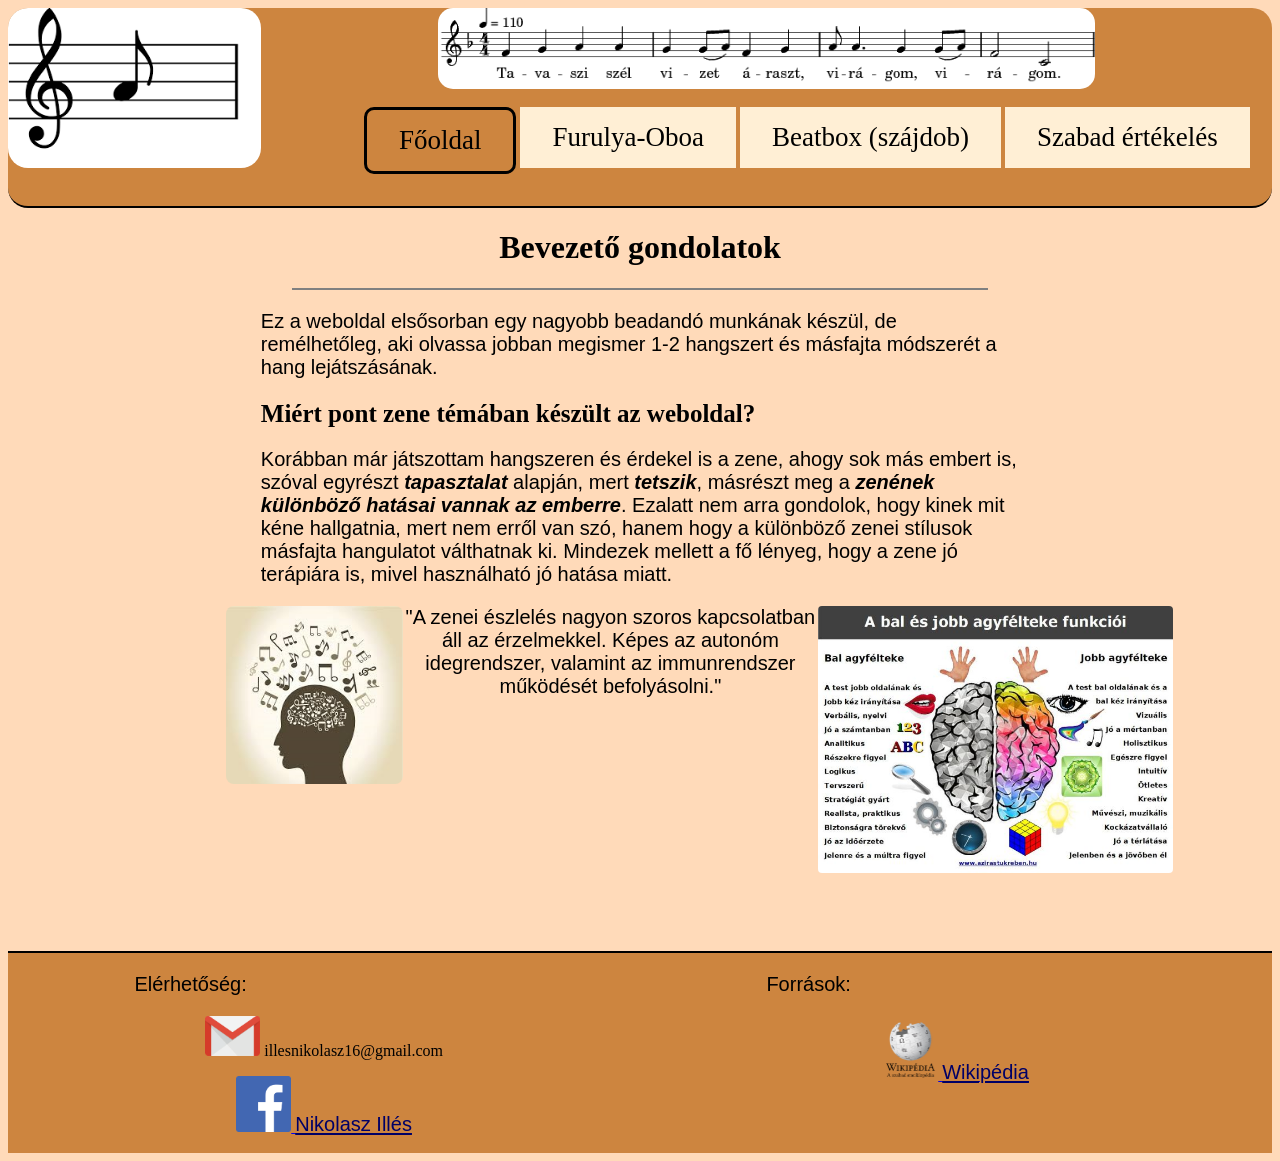
<file: index.html>
<!DOCTYPE html>
<html lang="hu">
    <head>
        <meta name="viewport" content="width=device-width, initial-scale=1">
        <meta charset="UTF-8">
        <title>Főoldal - Illés Nikolasz honlapja</title>
        <link rel="stylesheet" href="stilus.css">
    </head>
    <body>

    <nav class="kipozicional">
        <a href="#tartalom">Ugrás a tartalomra</a>
    </nav>

    <nav>
        <div id="menu">
            <div id="divbal">
                <figure id="logofigure">
                    <img src="logo.png" alt="hangjegy logo" id="logo">
                </figure>
            </div>
            <div id="divjobb">
                <div id="felso">
                    <figure id="hosszufigure">
                        <img src="hosszu-logo.png" alt="Tavaszi szél vizet áraszt kotta részlet" id="hosszu-logo">
                    </figure>
                </div>

                <div id="also">
                    <div>
                        <a href="#" class="button" id="jelenlegi">Főoldal</a>
                    </div>
                    <div>
                        <a href="furulya-oboa.html" class="button">Furulya-Oboa</a>
                    </div>
                    <div>
                        <a href="beatbox.html" class="button">Beatbox (szájdob)</a>
                    </div>
                    <div>
                        <a href="urlap.html" class="button">Szabad értékelés</a>
                    </div>
                </div>
            </div>
        </div>
    </nav>

    <main id="tartalom">
    <h1>Bevezető gondolatok</h1>

    <hr>

    <p>Ez a weboldal elsősorban egy nagyobb beadandó munkának készül, de remélhetőleg, aki olvassa jobban megismer 1-2 hangszert és másfajta módszerét a hang lejátszásának.</p>

    <section>
        <h2>Miért pont zene témában készült az weboldal?</h2>

        <p>Korábban már játszottam hangszeren és érdekel is a zene, ahogy sok más embert is, szóval egyrészt 
            <strong>tapasztalat</strong> alapján, mert 
            <strong>tetszik</strong>, másrészt meg a 
            <strong>zenének különböző hatásai vannak az emberre</strong>. 
            Ezalatt nem arra gondolok, hogy kinek mit kéne hallgatnia, mert nem erről van szó, hanem hogy a különböző zenei stílusok másfajta hangulatot válthatnak ki. Mindezek mellett a fő lényeg, hogy a zene jó terápiára is, mivel használható jó hatása miatt.</p>
    </section>

    <figure>
        <img src="ZeneAzAgyra.jpg" id="bal" alt="egy kép hangjelekről az agy körül">
    </figure>

    <figure>
        <img src="BalEsJobbTeke.jpg" alt="bal és jobb agyfélteke funkcióiról kép" id="jobb">    
    </figure>

    <section>
        <p id="idezet">"A zenei észlelés nagyon szoros kapcsolatban áll az érzelmekkel. Képes az autonóm idegrendszer, valamint az immunrendszer működését befolyásolni."</p>
    </section>

    </main>

    <footer>
        <div id="baldiv">
            <p>Elérhetőség:</p>
            <figure>
                <img src="gmail.png" class="footerkep" alt="gmail logo">
                illesnikolasz16@gmail.com
            </figure>
        
            <a href="https://www.facebook.com/illes.nikolasz/">
                <figure>
                    <img src="fb.png" class="footerkep" alt="facebook logo">
                    <p class="footerlink">Nikolasz Illés</p>
                </figure>
            </a>
        </div>
        <div id="jobbdiv">
            <p>Források:</p>
            <a href="https://hu.wikipedia.org/wiki/Kezd%C5%91lap">
                <figure>
                    <img src="wiki.png" class="footerkep" alt="Wikipédia logo">
                    <p class="footerlink">Wikipédia</p>
                </figure>
            </a>
        </div>
    </footer>

    <!-- JS-hez a div és a script -->
    <div id="Modal" class="modal">
        <span class="close">&times;</span>
        <figure>
            <img src="BalEsJobbTeke.jpg" class="modal-content" id="modalimg" alt="előtérbe kerülő kép">
        </figure>
        <div id="caption"></div>
    </div>

    <script>
        var modal = document.getElementById("Modal");
        
        var img = document.getElementById("jobb");
        var modalImg = document.getElementById("modalimg");
        var captionText = document.getElementById("caption");
        img.onclick = function()
        {
            modal.style.display = "block";
            modalImg.src = this.src;
            captionText.innerHTML = this.alt;
        }
        
        var span = document.getElementsByClassName("close")[0];
        
        span.onclick = function()
        { 
            modal.style.display = "none";
        }

        </script>
    </body>
</html>
</file>
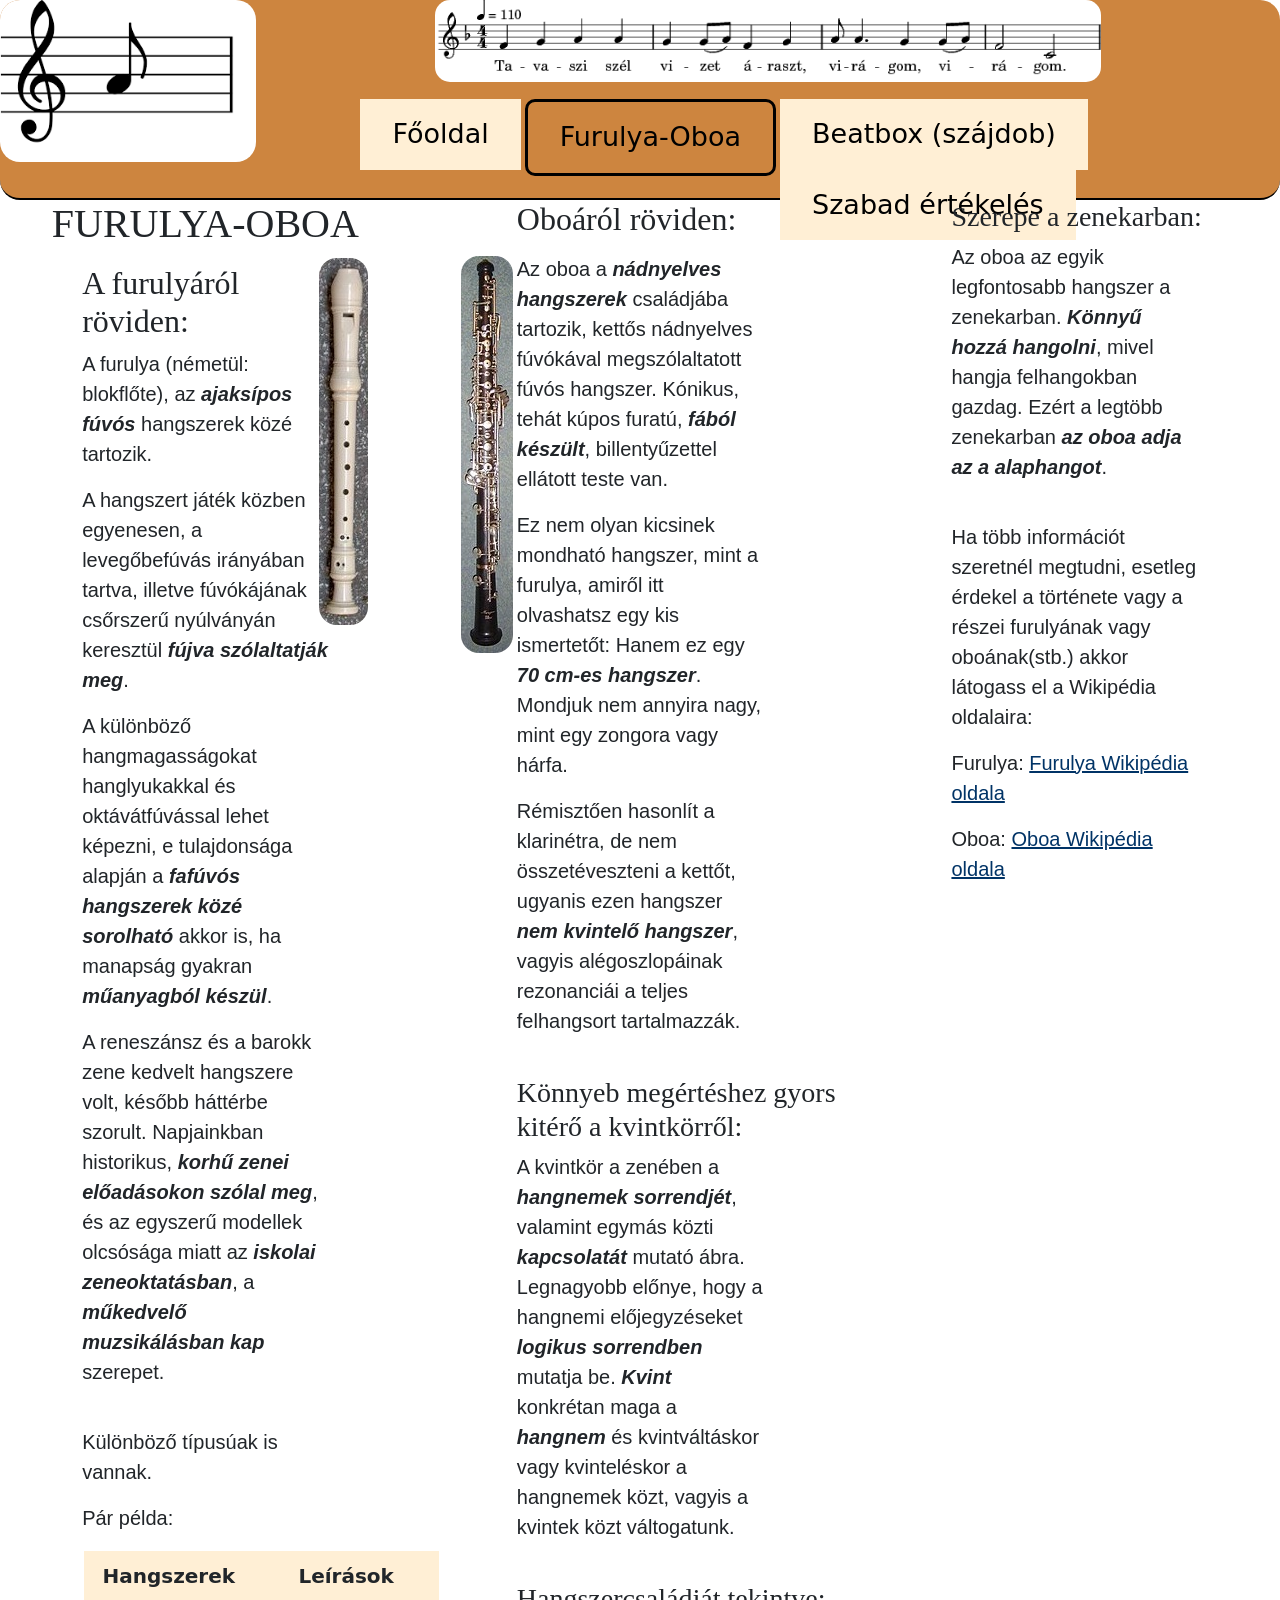
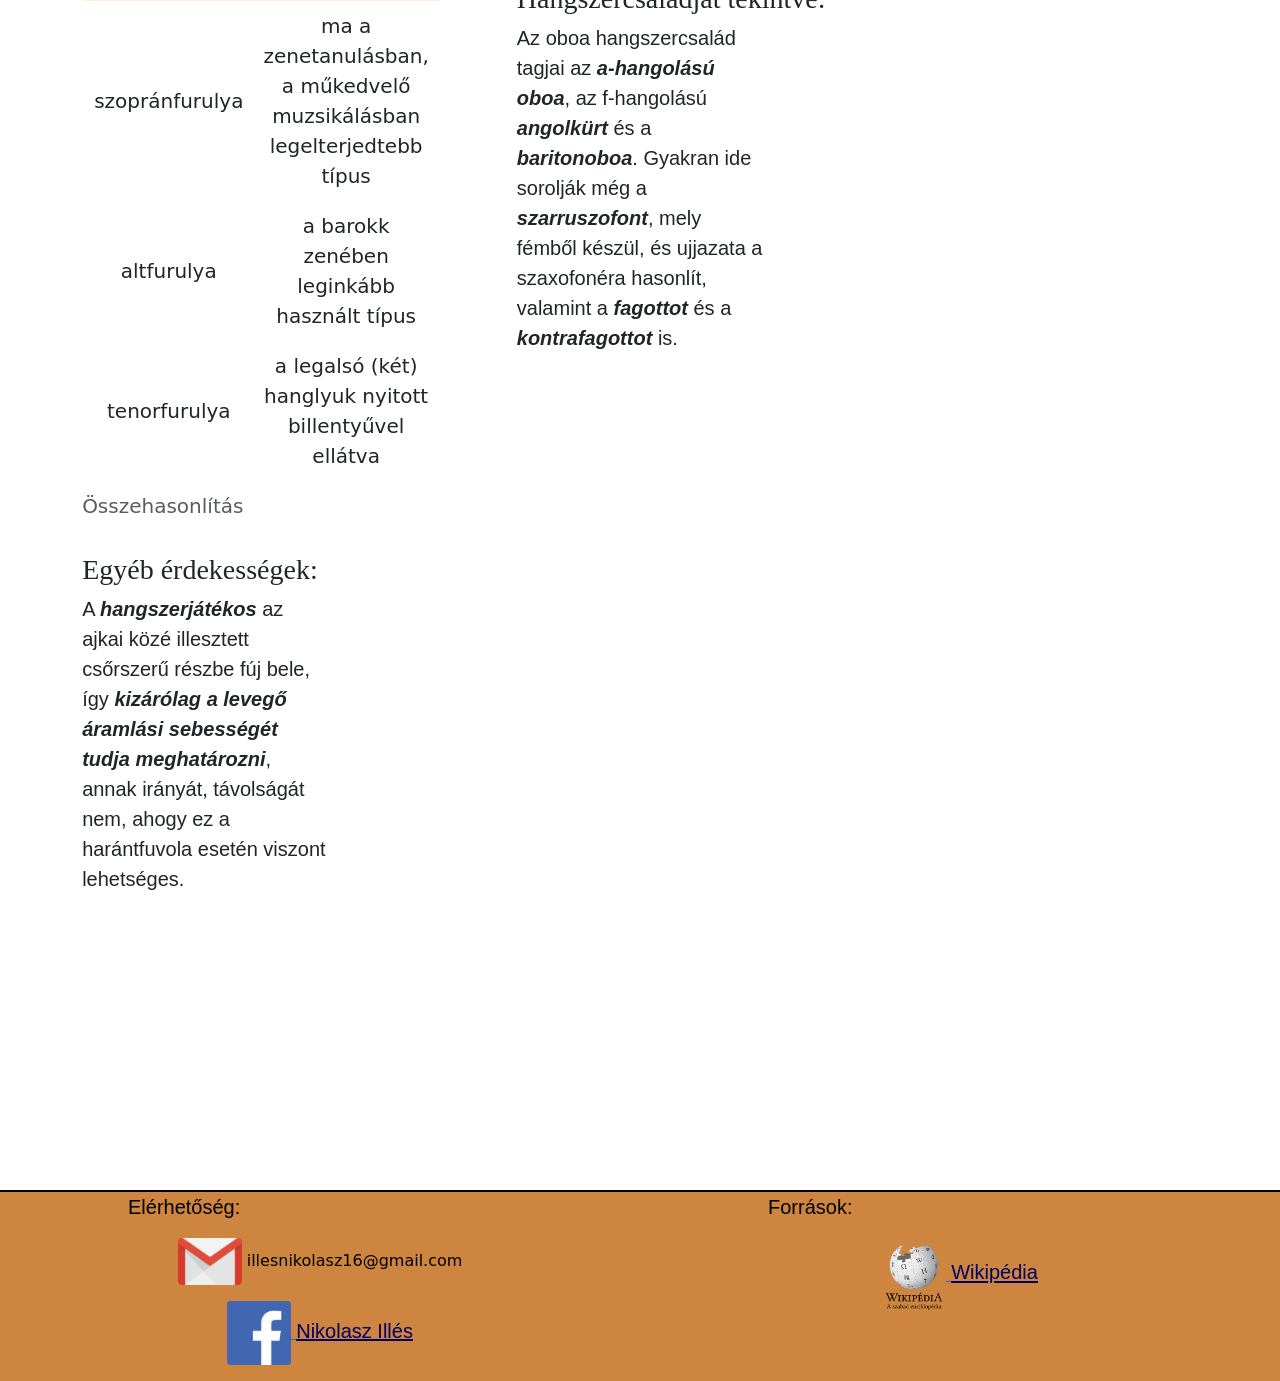
<file: furulya-oboa.html>
<!DOCTYPE html>
<html lang="hu">
    <head>
      <meta name="viewport" content="width=device-width, initial-scale=1">
      <meta charset="UTF-8">
      <title>Furulya-Oboa - Illés Nikolasz honlapja</title>
      <link rel="stylesheet" href="stilus.css">
      <link href="https://cdn.jsdelivr.net/npm/bootstrap@5.0.0/dist/css/bootstrap.min.css" rel="stylesheet" integrity="sha384-wEmeIV1mKuiNpC+IOBjI7aAzPcEZeedi5yW5f2yOq55WWLwNGmvvx4Um1vskeMj0" crossorigin="anonymous">
    </head>
    <body>

      <nav class="kipozicional">
        <a href="#tartalom">Ugrás a tartalomra</a>
      </nav>

      <nav>
        <div id="menu">
            <div id="divbal">
                <figure id="logofigure">
                    <img src="logo.png" alt="hangjegy logo" id="logo">
                </figure>
            </div>
            <div id="divjobb">
                <div id="felso">
                    <figure id="hosszufigure">
                        <img src="hosszu-logo.png" alt="Tavaszi szél vizet áraszt kotta részlet" id="hosszu-logo">
                    </figure>
                </div>

                <div id="also">
                    <div>
                        <a href="index.html" class="button">Főoldal</a>
                    </div>
                    <div>
                        <a href="#" class="button" id="jelenlegi">Furulya-Oboa</a>
                    </div>
                    <div>
                        <a href="beatbox.html" class="button">Beatbox (szájdob)</a>
                    </div>
                    <div>
                        <a href="urlap.html" class="button">Szabad értékelés</a>
                    </div>
                </div>
            </div>
        </div>
    </nav>

    <main id="tartalom">

      <div class="row">
        <div class="col-sm-12 col-md-6 col-xl-4">
          <h1>FURULYA-OBOA</h1>
      
          <figure>
            <a target="_blank" href="furulya.jpg">
              <img src="kicsifurulya.jpg" alt="furulyáról kép" id="furulya">
            </a>
          </figure>

          <section>
            <h2>A furulyáról röviden:</h2>
            
            <p>A furulya (németül: blokflőte), az <strong>ajaksípos fúvós</strong> hangszerek közé tartozik.</p>
            
            <p>A hangszert játék közben egyenesen, a levegőbefúvás irányában tartva, illetve fúvókájának csőrszerű nyúlványán keresztül 
              <strong>fújva szólaltatják meg</strong>.</p>
            
            <p>A különböző hangmagasságokat hanglyukakkal és oktávátfúvással lehet képezni, e tulajdonsága alapján a 
              <strong>fafúvós hangszerek közé sorolható</strong> akkor is, ha manapság gyakran 
              <strong>műanyagból készül</strong>.</p>
            
            <p>A reneszánsz és a barokk zene kedvelt hangszere volt, később háttérbe szorult. Napjainkban historikus, 
              <strong>korhű zenei előadásokon szólal meg</strong>, és az egyszerű modellek olcsósága miatt az 
              <strong>iskolai zeneoktatásban</strong>, a 
              <strong>műkedvelő muzsikálásban kap</strong> szerepet.</p>
          </section>
          
          <br>
          
          <section>
            <p>Különböző típusúak is vannak.</p>

            <p>Pár példa:</p>
          </section>
          
          <table id="tablazat" class="tablazatcenter">
            <caption>
              <details>
                <summary id="summary">Összehasonlítás</summary>
              </details>
            </caption>
            <tr>
              <th>Hangszerek</th>
              <th>Leírások</th> 
            </tr>
            <tr>
              <td>szopránfurulya</td>
              <td>ma a zenetanulásban, a műkedvelő muzsikálásban legelterjedtebb típus</td>
            </tr>
            <tr>
              <td>altfurulya</td>
              <td>a barokk zenében leginkább használt típus</td>
            </tr>
            <tr>
              <td>tenorfurulya</td>
              <td>a legalsó (két) hanglyuk nyitott billentyűvel ellátva</td>
            </tr>
          </table>
          
          <br>
          
          <article>
            <header>
              <h3>Egyéb érdekességek:</h3>
            </header>
          
            <p>A 
            <strong>hangszerjátékos</strong> az ajkai közé illesztett csőrszerű részbe fúj bele, így 
            <strong>kizárólag a levegő áramlási sebességét tudja meghatározni</strong>, annak irányát, távolságát nem, ahogy ez a harántfuvola esetén viszont lehetséges.</p>
          </article>

          <br>
          
            </div>
        <div class="col-sm-12 col-md-6 col-xl-4">
          <section>
              <h2>Oboáról röviden:</h2>
            
            <a target="_blank" href="oboa.jpg">
              <figure>
                <img src="kicsioboa.jpg" alt="oboáról kép" id="oboa">
              </figure>
            </a>
            <p>Az oboa a 
              <strong>nádnyelves hangszerek</strong> családjába tartozik, kettős nádnyelves fúvókával megszólaltatott fúvós hangszer. Kónikus, tehát kúpos furatú, 
              <strong>fából készült</strong>, billentyűzettel ellátott teste van.</p>
            
            <p>Ez nem olyan kicsinek mondható hangszer, mint a furulya, amiről itt olvashatsz egy kis ismertetőt:
            Hanem ez egy <strong>70 cm-es hangszer</strong>. Mondjuk nem annyira nagy, mint egy zongora vagy hárfa.</p>
            
            
            <p>Rémisztően hasonlít a klarinétra, de nem összetéveszteni a kettőt, ugyanis ezen hangszer <strong>nem kvintelő hangszer</strong>, vagyis alégoszlopáinak rezonanciái a teljes felhangsort tartalmazzák.</p>
          </section>

          <br>
          
          <aside>
            <h3>Könnyeb megértéshez gyors kitérő a kvintkörről:</h3>
            
            <p>A kvintkör a zenében a 
              <strong>hangnemek sorrendjét</strong>, valamint egymás közti 
              <strong>kapcsolatát</strong> mutató ábra. Legnagyobb előnye, hogy a hangnemi előjegyzéseket 
              <strong>logikus sorrendben</strong> mutatja be.
              <strong>Kvint</strong> konkrétan maga a 
              <strong>hangnem</strong> és kvintváltáskor vagy kvinteléskor a hangnemek közt, vagyis a kvintek közt váltogatunk.</p>
          </aside>

          <br>
          
          <section>
            <h3>Hangszercsaládját tekintve:</h3>
            <p>Az oboa hangszercsalád tagjai az 
              <strong>a-hangolású oboa</strong>, az f-hangolású 
              <strong>angolkürt</strong> és a 
              <strong>baritonoboa</strong>. Gyakran ide sorolják még a 
              <strong>szarruszofont</strong>, mely fémből készül, és ujjazata a szaxofonéra hasonlít, valamint a 
              <strong>fagottot</strong> és a 
              <strong>kontrafagottot</strong> is.</p>
          </section>

          <br>
            </div>
        <div class="col-sm-12 col-md-6 col-xl-4">
          <section>
            <h3>Szerepe a zenekarban:</h3>
            <p>Az oboa az egyik legfontosabb hangszer a zenekarban. 
            <strong>Könnyű hozzá hangolni</strong>, mivel hangja felhangokban gazdag. Ezért a legtöbb zenekarban 
            <strong>az oboa adja az a alaphangot</strong>.</p>
          </section>
          
          <br>
          
          <section>
            <p>Ha több információt szeretnél megtudni, esetleg érdekel a története vagy a részei furulyának vagy oboának(stb.) akkor látogass el a Wikipédia oldalaira:</p>
            
            <p>Furulya: <a href="https://hu.wikipedia.org/wiki/Furulya" class="link">Furulya Wikipédia oldala</a> </p>
            <p>Oboa: <a href="https://hu.wikipedia.org/wiki/Oboa" class="link">Oboa Wikipédia oldala</a> </p>
          </section>
        </div>
      </div>

    
      </main>

      <footer>
        <div id="baldiv">
            <p>Elérhetőség:</p>
              <figure>
                  <img src="gmail.png" class="footerkep" alt="gmail logo">
                  illesnikolasz16@gmail.com
              </figure>
        
            <a href="https://www.facebook.com/illes.nikolasz/">
              <figure>
                  <img src="fb.png" class="footerkep" alt="facebook logo">
                  <p class="footerlink">Nikolasz Illés</p>
              </figure>
            </a>
        </div>
        <div id="jobbdiv">
            <p>Források:</p>
            <a href="https://hu.wikipedia.org/wiki/Kezd%C5%91lap">
              <figure>
                  <img src="wiki.png" class="footerkep" alt="Wikipédia logo">
                  <p class="footerlink">Wikipédia</p>
              </figure>
            </a>
        </div>
    </footer>
      
    </body>
</html>
</file>
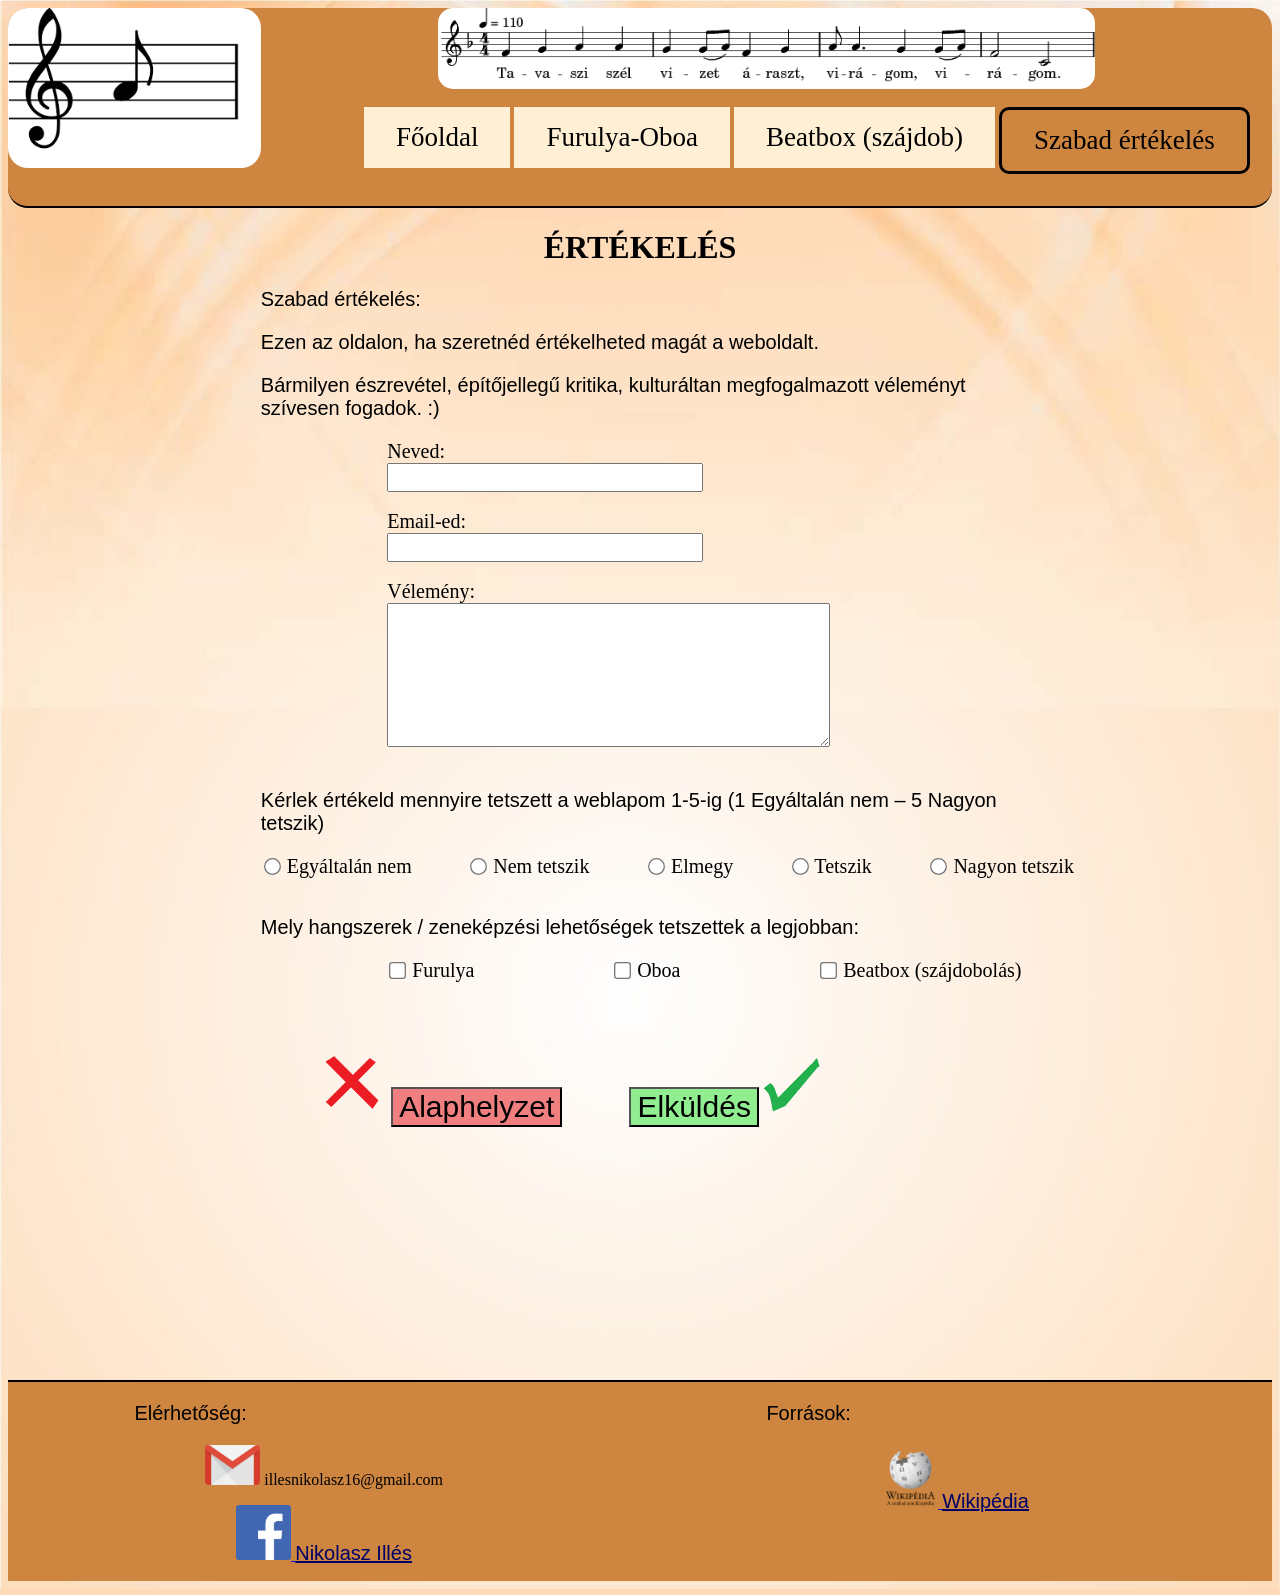
<file: urlap.html>
<!DOCTYPE html>
<html lang="hu">
    <head>
        <meta name="viewport" content="width=device-width, initial-scale=1">
        <meta charset="UTF-8">
        <title>Szabad Értékelés - Illés Nikolasz honlapja</title>
        <link rel="stylesheet" href="stilus.css">
    </head>
    <body id="bg">

        <nav class="kipozicional">
            <a href="#tartalom">Ugrás a tartalomra</a>
        </nav>

        <nav>
            <div id="menu">
                <div id="divbal">
                    <figure id="logofigure">
                        <img src="logo.png" alt="hangjegy logo" id="logo">
                    </figure>
                </div>
                <div id="divjobb">
                    <div id="felso">
                        <figure id="hosszufigure">
                            <img src="hosszu-logo.png" alt="Tavaszi szél vizet áraszt kotta részlet" id="hosszu-logo">
                        </figure>
                    </div>
    
                    <div id="also">
                        <div>
                            <a href="index.html" class="button">Főoldal</a>
                        </div>
                        <div>
                            <a href="furulya-oboa.html" class="button">Furulya-Oboa</a>
                        </div>
                        <div>
                            <a href="beatbox.html" class="button">Beatbox (szájdob)</a>
                        </div>
                        <div>
                            <a href="#" class="button" id="jelenlegi">Szabad értékelés</a>
                        </div>
                    </div>
                </div>
            </div>
        </nav>

        <main id="tartalom">

        <h1>ÉRTÉKELÉS</h1>

        <section>
            <p>Szabad értékelés:</p>

            <p>Ezen az oldalon, ha szeretnéd értékelheted magát a weboldalt.</p>
            <p>Bármilyen észrevétel, építőjellegű kritika, kulturáltan megfogalmazott véleményt szívesen fogadok. :)</p>
        </section>

        <form action="mailto:illesnikolasz16@gmail.com" method="post">
            <label class="label">Neved:</label>
            <br>
            <input type="text" class="input" maxlength="20">
            <br><br>

            <label class="label">Email-ed:</label>
            <br>
            <input type="text" class="input" maxlength="35">
            <br><br>

            <label class="label">Vélemény:</label>
            <br>
            <textarea id="textarea" maxlength="200" rows="6"></textarea>
            <br><br>

            <p>Kérlek értékeld mennyire tetszett a weblapom 1-5-ig (1 Egyáltalán nem – 5 Nagyon tetszik)</p>
            <div id="radio">
                <input type="radio" name="tetszik">
                <label class="radio">Egyáltalán nem</label>
                <input type="radio" name="tetszik">
                <label class="radio">Nem tetszik</label>
                <input type="radio" name="tetszik">
                <label class="radio">Elmegy</label>
                <input type="radio" name="tetszik">
                <label class="radio">Tetszik</label>
                <input type="radio" name="tetszik">
                <label class="radio">Nagyon tetszik</label>
            </div>

            <br>

            <p>Mely hangszerek / zeneképzési lehetőségek tetszettek a legjobban:</p>
            <div id="checkbox">
                <input type="checkbox" name="hangszer1">
                <label class="checkbox">Furulya</label>
                <input type="checkbox" name="hangszer2">
                <label class="checkbox">Oboa</label>
                <input type="checkbox" name="hangszer3">
                <label class="checkbox">Beatbox (szájdobolás)</label>
            </div>

            <br><br>
            <br><br>

            <img src="cross.png" id="cross" alt="X mint kép">
            <input type="reset" value="Alaphelyzet" id="reset">
            <input type="submit" value="Elküldés" id="submit">
            <img src="tick.png" id="tick" alt="pipa mint kép">
        </form>

        </main>

        <footer>
            <div id="baldiv">
                <p>Elérhetőség:</p>
                    <figure>
                        <img src="gmail.png" class="footerkep" alt="gmail logo">
                        illesnikolasz16@gmail.com
                    </figure>
            
                <a href="https://www.facebook.com/illes.nikolasz/">
                    <figure>
                        <img src="fb.png" class="footerkep" alt="facebook logo">
                        <p class="footerlink">Nikolasz Illés</p>
                    </figure>
                </a>
            </div>
            <div id="jobbdiv">
                <p>Források:</p>
                <a href="https://hu.wikipedia.org/wiki/Kezd%C5%91lap">
                    <figure>
                        <img src="wiki.png" class="footerkep" alt="Wikipédia logo">
                        <p class="footerlink">Wikipédia</p>
                    </figure>
                </a>
            </div>
        </footer>

    </body>
</html>
</file>
<file: stilus.css>
body
{
    background-color: #FFDAB9;
}

h1
{
    text-align: center;
    font-family: Georgia, serif;
}

h2
{
    font-size: 25px;
    margin-left: 20%;
    margin-right: 20%;
    font-family: 'Times New Roman', Times, serif;
}

h3
{
    font-size: 23px;
    margin-left: 20%;
    font-family: 'Times New Roman', Times, serif;
}

hr
{
    width: 55%;
    border: 1px solid grey;
}

p
{
    text-align: left;
    margin-left: 20%;
    margin-right: 20%;
    font-size: 20px;
    font-family: Arial, Helvetica, sans-serif;
}

p strong section
{
    text-align: left;
    margin-left: 20%;
    margin-right: 20%;
    font-size: 20px;
}

#bal
{
    height: auto;
    width: 15%;
    float: left;
    margin-left: 15%;
    border-radius: 8px;
}

#jobb
{
    height: auto;
    width: 30%;
    float: right;
    margin-right: 5%;
    cursor: pointer;
    transition: 0.3s;
    border-radius: 4px;
}

#jobb:hover
{
    opacity: 0.7;
}

#idezet
{
    text-align: center;
    vertical-align: middle;
}

#logo
{
    border-radius: 20px;
    height: auto;
    width: 100%;
}

#logofigure
{
    margin: 0;
}

#hosszu-logo
{
    height: 65%;
    width: 65%;
    border-radius: 15px;
}

#hosszufigure
{
    margin: 0;
}

#menu
{
    background-color: #CD853F;
    border-bottom: 2px solid black;
    border-radius: 20px;
    text-align: center;
    height: 200px;
    width: 100%;
}

#divbal
{
    float: left;
    width: 20%;
    height: 100%;
}

#divjobb
{
    height: 100%;
    width: 80%;
    float: right;
}

#felso
{
    height: 50%;
}

#also
{
    height: 50%;
    padding-left: 10%;
}

.button {
    background-color: #FFEFD5;
    color: black;
    padding: 15px 32px;
    text-align: center;
    text-decoration: none;
    font-size: 27px;
    margin: 0px 2px;
    float: left;
}

.button:hover
{
    cursor: pointer;
    border-radius: 10px;
    border: 3px solid #CD853F;
}

#jelenlegi
{
    background-color: #CD853F;
    color: black;
    padding: 15px 32px;
    text-align: center;
    text-decoration: none;
    font-size: 27px;
    margin: 0px 2px;
    border-radius: 10px;
    border: 3px solid black;
}

#furulya
{
    float: right;
    height: 60%;
    width: auto;
    margin-right: 10%;
    border-radius: 20px;
    border: 2px solid white;
}

#furulya:hover, #oboa:hover
{
    box-shadow: 0 0 10px 3px rgba(0, 140, 186, 0.5);
    border-radius: 7px;
    cursor: pointer;
    transition: 0.4s;
}

#oboa
{
    float: left;
    height: 60%;
    width: auto;
    margin-left: 6%;
    border-radius: 20px;
    border: 2px solid white;
}

#tablazat, td, th
{
    text-align: center;
    border: 3px solid #CD853F;
    border-collapse: collapse;
    padding: 10px;
    border: 2px solid white;
}

#tablazat th
{
    background-color: #FFEFD5;
}

.tablazatcenter
{
    margin-left: 20%;
    margin-right: auto;
    font-size: 20px;
}

.link
{
    color: #003366;
}

.link:hover
{
    background-color: #663300;
    border-radius: 15px;
}

p .link:hover
{
    color: white;
}

p .link:active
{
    background-color: #663300;
    color: yellow;
    border-radius: 10px;
}

.link:visited
{
    color: #663300;
}

*
{
    box-sizing: border-box;
}

.video
{
    position: relative;
    overflow: hidden;
    padding-top: 25%;
    margin-left: 20%;
    width: 60%;
    /*
    border: 3px solid red;
    */
}

#video
{
    position: absolute;
    top: 0;
    left: 0;
    width: 100%;
    height: 100%;
}

.oszlop
{
    float: left;
    width: 33%;
    padding: 2px;
 }
  
#sor::after
{
    content: "";
    clear: both;
    display: table;
}

.kepsor
{
    width: 100%;
    height: auto;
    border-radius: 20px;
}

#kozepso
{
    width: 100%;
    height: 100%;
    border-radius: 20px;
}

.label
{
    text-align: left;
    margin-left: 30%;
    font-size: 20px;   
}

.input
{
    margin-left: 30%;
    width: 25%;
    height: 5%;
    font-size: 20px;
}

#textarea
{
    margin-left: 30%;
    width: 35%;
    font-size: 20px;
}

#bg
{
    background-image: url('bg.jpg');
    background-repeat: no-repeat;
    background-attachment: fixed;  
    background-size: cover;
}

#summary
{
    text-align: left;
    font-size: 20px;
}

#radio
{
    font-size: 20px;
    margin-left: 20%;
}

.radio
{
    margin-right: 5%;
}

#checkbox
{
    font-size: 20px;
    margin-left: 30%;
}

.checkbox
{
    margin-right: 15%;
}

input[type=radio]
{
    transform: scale(1.3);
}

input[type=checkbox] {
    transform: scale(1.3);
}

#reset
{
    font-size: 30px;
    margin-right: 5%;
    background-color: lightcoral;
    text-align: center;
    cursor: pointer;
}

#submit
{
    font-size: 30px;
    background-color: lightgreen;
    text-align: center;
    cursor: pointer;
}

#cross
{
    width: 5%;
    height: 5%;
    margin-left: 25%;
}

#tick
{
    width: 5%;
    height: 5%;
}

/* JS-hez */
  
.modal
{
    display: none;
    position: fixed;
    z-index: 1;
    padding-top: 100px;
    left: 0;
    top: 0;
    width: 100%;
    height: 100%;
    overflow: auto;
    background-color: rgb(0,0,0);
    background-color: rgba(0,0,0,0.9);
}
  
.modal-content
{
    margin: auto;
    display: block;
    width: 80%;
    max-width: 700px;
}
  
#caption
{
    margin: auto;
    display: block;
    width: 80%;
    max-width: 700px;
    text-align: center;
    color: #ccc;
    padding: 10px 0;
    height: 150px;
}
  
.modal-content, #caption
{  
    -webkit-animation-name: zoom;
    -webkit-animation-duration: 0.6s;
    animation-name: zoom;
    animation-duration: 0.6s;
}
  
@-webkit-keyframes zoom
{
    from {-webkit-transform:scale(0)} 
    to {-webkit-transform:scale(1)}
}
  
@keyframes zoom
{
    from {transform:scale(0)} 
    to {transform:scale(1)}
}
  
.close
{
    position: absolute;
    top: 15px;
    right: 35px;
    color: #f1f1f1;
    font-size: 40px;
    font-weight: bold;
    transition: 0.3s;
}
  
.close:hover, .close:focus
{
    color: #bbb;
    text-decoration: none;
    cursor: pointer;
}
  
@media only screen and (max-width: 700px)
{
    .modal-content
    {
        width: 100%;
    }
}

footer
{
    left: 0;
    bottom: 0;
    width: 100%;
    background-color: #CD853F;
    color: black;
    text-align: center;
    margin-top: 20%;
    display: table;
}

#baldiv
{
    border-top: 2px solid black;
    width: 33%;
    display: table-cell;
}

#jobbdiv
{
    border-top: 2px solid black;
    text-align: center;
    width: 33%;
    display: table-cell;
}

figure p
{
    color: black;
    display: inline;
    margin: 0;
    text-decoration: underline;
    text-decoration-color: black;
    font-size: 20px;
}

.footerkep
{
    width: 10%;
    height: 10%;    
}

details > summary
{
    list-style: none;
}

.videoleiras a
{
    color: #003366;
    font-size: 20px;
    margin-left: 30%;
}

.videoleiras a:visited
{
    color: #663300;
}

.videoleiras a:hover
{
    background-color: #663300;
    border-radius: 10px;
    color: white;
}

.videoleiras a:active
{
    background-color: #663300;
    color: yellow;
    border-radius: 10px;
}

.footerlink
{
    color: #000066;
    border-radius: 5px;
    text-decoration: underline;
    text-decoration-color: #000066;
}

.footerlink:visited
{
    color: #003300;
    border-radius: 5px;
    text-decoration: underline;
    text-decoration-color: #003300;
}

.footerlink:hover
{
    background-color: black;
    color: white;
    border-radius: 5px;
    text-decoration: underline;
    text-decoration-color: black;
}

.footerlink:active
{
    background-color: black;
    color: yellow;
    border-radius: 5px;
    text-decoration: underline;
    text-decoration-color: black;
}

strong
{
    font-weight: bold;
    font-style: italic;
}

.idegenszo span
{
    display: inline;
}

.kipozicional a
{
    position: absolute;
    left: -9999px;
}
.kipozicional a:focus
{
    position: static;
    background-color: #fff;
}

@media print
{
    body
    {
        color: black;
        background-color:gold;
        font-family: "Times New Roman", Times, serif;
        margin: 0;
    }

    p
    {
        float: none;
        width: 90%;
        text-align: justify;
        line-height: 1.5;
        margin-top: 10px;
    }

    nav
    {
        display: none;
    }

    a:after
    {
        content: "(" attr(href) ")";
    }
  
    footer
    {
        display: none;
    }

    video
    {
        display: none;
    }
}
</file>
